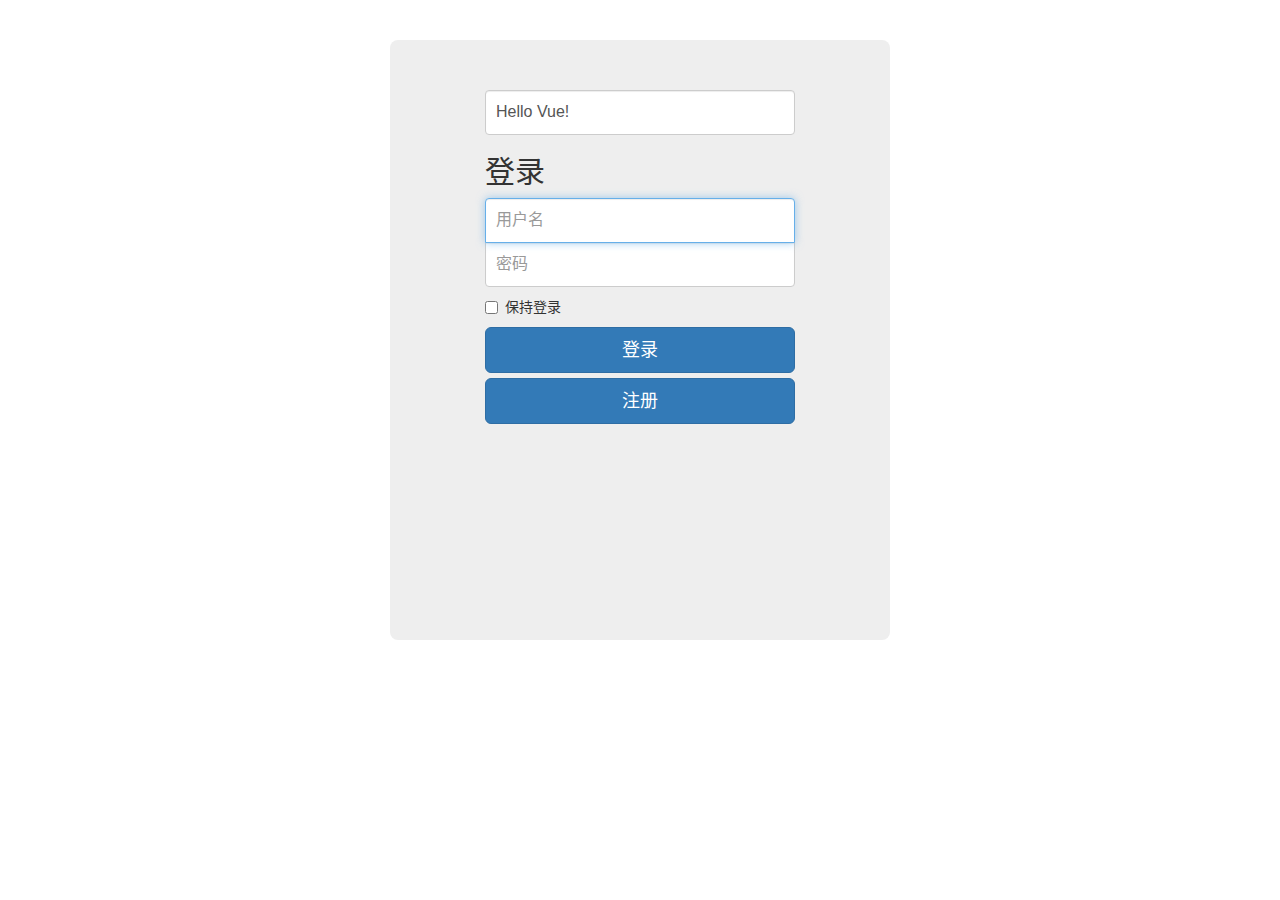
<file: webapp/index.html>
<!DOCTYPE html>
<html lang="zh-CN">
<head>
    <meta charset="utf-8">
    <meta http-equiv="X-UA-Compatible" content="IE=edge">
    <meta name="viewport" content="width=device-width, initial-scale=1">
    <!-- 上述3个meta标签*必须*放在最前面，任何其他内容都*必须*跟随其后！ -->
    <meta name="description" content="">
    <meta name="author" content="">
    <link rel="icon" href="resources/public/img/icon.ico">

    <title>登录</title>

    <!-- Bootstrap core CSS -->
    <link href="resources/public/css/bootstrap.min.css" rel="stylesheet">
    <!-- Custom styles for this template -->
    <link href="resources/module/login/css/signin.css" rel="stylesheet">
    <script src="resources/public/js/jquery-3.2.1.min.js"></script>
    <script src="resources/public/js/bootstrap.js"></script>
    <script src="resources/public/js/vue.js"></script>
</head>

<body>
<div class="container">

    <form class="form-signin">
        <div id="app-6">
            <input v-model="message" class="form-control">
        </div>
        <h2 class="form-signin-heading">登录</h2>
        <label for="inputEmail" class="sr-only">username</label>
        <input type="email" id="inputEmail" class="form-control" placeholder="用户名" required autofocus>
        <label for="inputPassword" class="sr-only">password</label>
        <input type="password" id="inputPassword" class="form-control" placeholder="密码" required>
        <div class="checkbox">
            <label>
                <input type="checkbox" value="remember-me"> 保持登录
            </label>
        </div>
        <button class="btn btn-lg btn-primary btn-block" type="submit">登录</button>
        <button class="btn btn-lg btn-primary btn-block" type="submit">注册</button>
    </form>

</div>
</body>
<script type="application/javascript">
    var app6 = new Vue({
        el: '#app-6',
        data: {
            message: 'Hello Vue!'
        }
    })
</script>
</html>
</file>
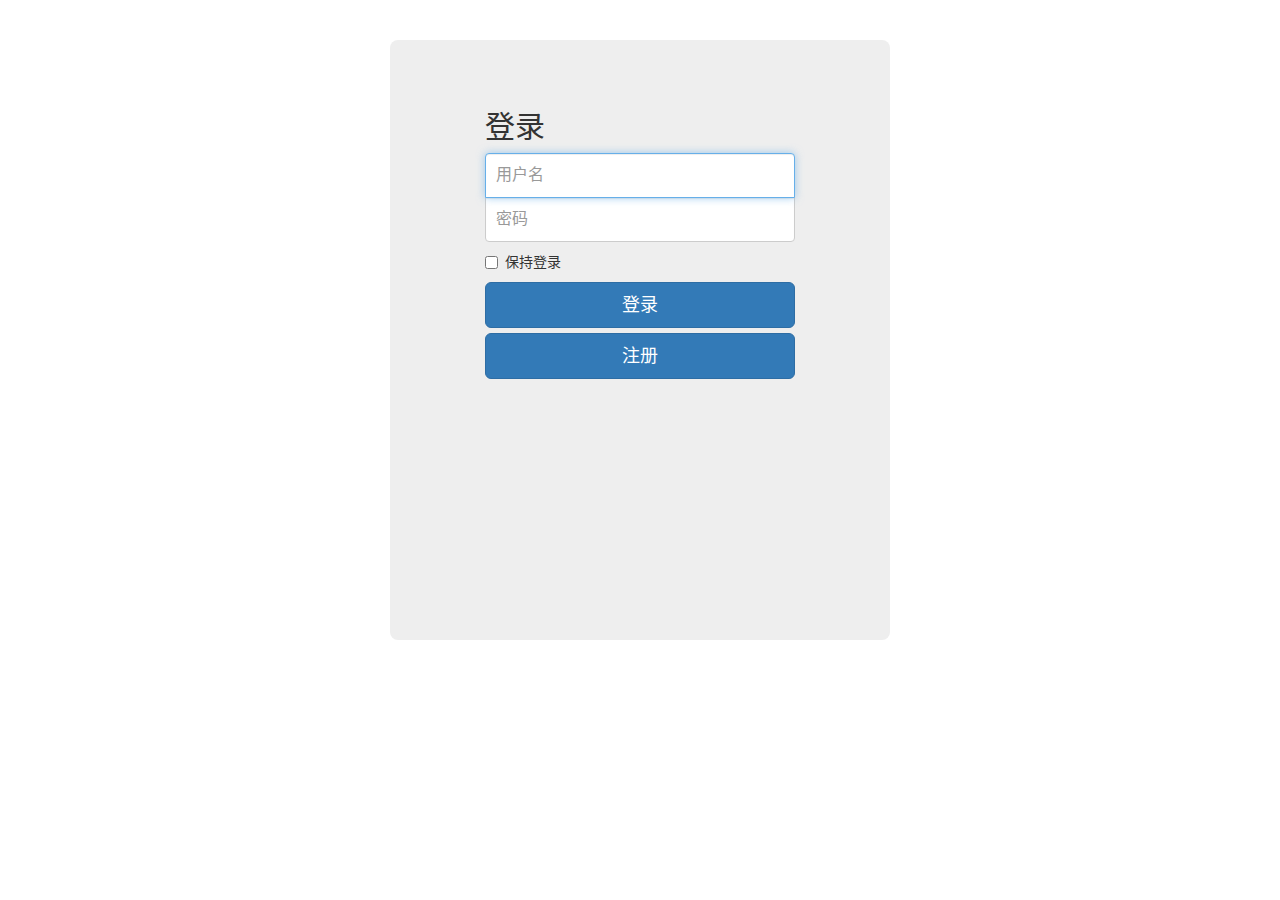
<file: webapp/resources/module/login/login.html>
<!DOCTYPE html>
<html lang="zh-CN">
<head>
    <meta charset="utf-8">
    <meta http-equiv="X-UA-Compatible" content="IE=edge">
    <meta name="viewport" content="width=device-width, initial-scale=1">
    <!-- 上述3个meta标签*必须*放在最前面，任何其他内容都*必须*跟随其后！ -->
    <meta name="description" content="">
    <meta name="author" content="">
    <link rel="icon" href="/resources/public/img/icon.ico">

    <title>登录</title>

    <!-- Bootstrap core CSS -->
    <link href="../../public/css/bootstrap.min.css" rel="stylesheet">
    <!-- Custom styles for this template -->
    <link href="../../module/login/css/signin.css" rel="stylesheet">

</head>

<body>

<div class="container">

    <form class="form-signin">
        <h2 class="form-signin-heading">登录</h2>
        <label for="inputEmail" class="sr-only">username</label>
        <input type="email" id="inputEmail" class="form-control" placeholder="用户名" required autofocus>
        <label for="inputPassword" class="sr-only">password</label>
        <input type="password" id="inputPassword" class="form-control" placeholder="密码" required>
        <div class="checkbox">
            <label>
                <input type="checkbox" value="remember-me"> 保持登录
            </label>
        </div>
        <button class="btn btn-lg btn-primary btn-block" type="submit">登录</button>
        <button class="btn btn-lg btn-primary btn-block" type="submit">注册</button>
    </form>

</div>


</body>
</html>
</file>
<file: webapp/resources/module/login/css/signin.css>
body {
  padding-top: 40px;
  padding-bottom: 40px;
  background-color: #ffffff;
}
.container {
  position: relative;
  max-width: 500px;
  height: 600px;
  background: #eeeeee;
  border-radius: 8px;
}

.form-signin {
  max-width: 330px;
  padding: 50px 10px 80px 10px;
  margin: 0 auto;
}
.form-signin .form-signin-heading,
.form-signin .checkbox {
  margin-bottom: 10px;
}
.form-signin .checkbox {
  font-weight: normal;
}
.form-signin .form-control {
  position: relative;
  height: auto;
  -webkit-box-sizing: border-box;
     -moz-box-sizing: border-box;
          box-sizing: border-box;
  padding: 10px;
  font-size: 16px;
}
.form-signin .form-control:focus {
  z-index: 2;
}
.form-signin input[type="email"] {
  margin-bottom: -1px;
  border-bottom-right-radius: 0;
  border-bottom-left-radius: 0;
}
.form-signin input[type="password"] {
  margin-bottom: 10px;
  border-top-left-radius: 0;
  border-top-right-radius: 0;
}
</file>
